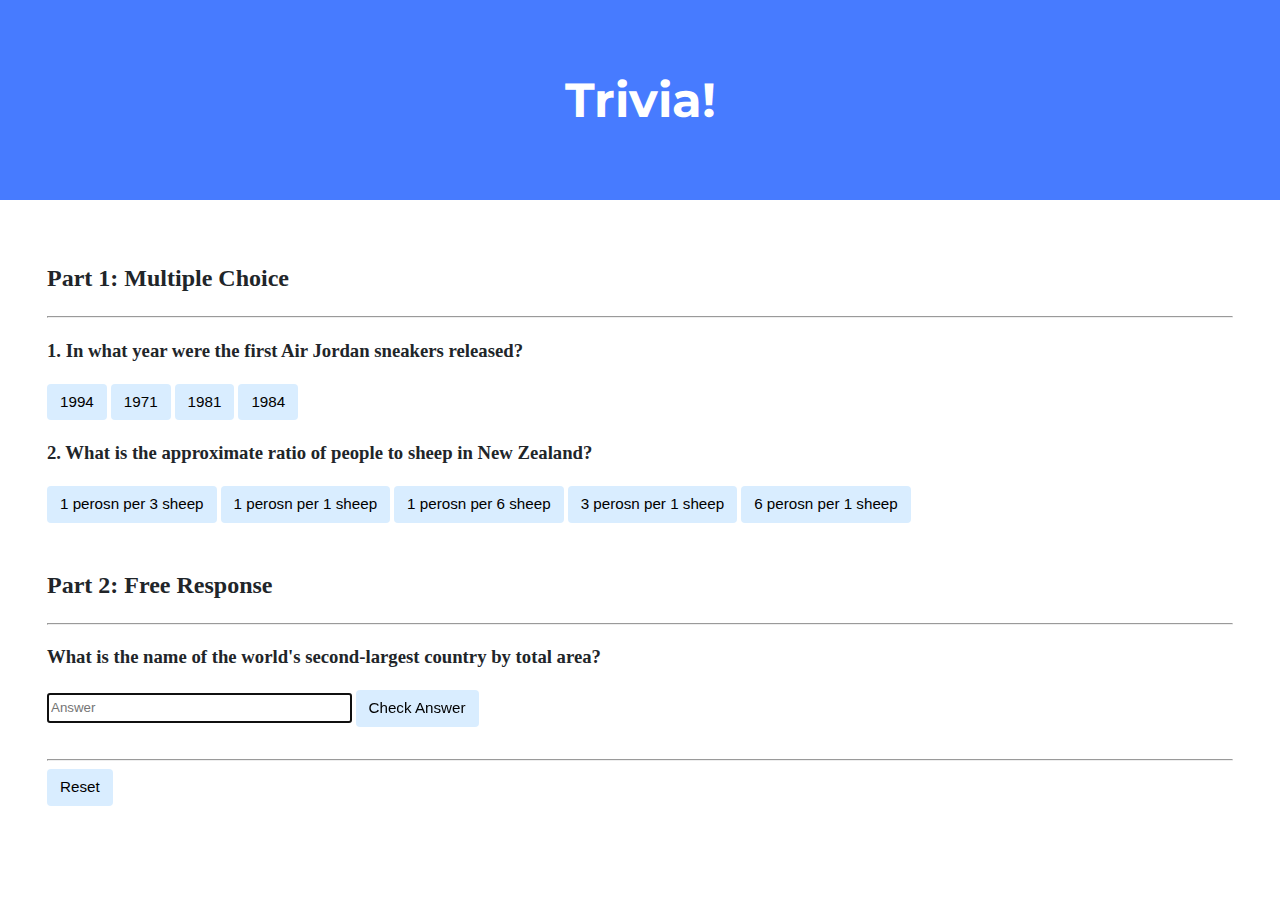
<file: CS50x 2022/Week 8 HTML,CSS,JavaScript/lab8/trivia/index.html>
<!DOCTYPE html>

<html lang="en">
    <head>
        <link href="https://fonts.googleapis.com/css2?family=Montserrat:wght@500&display=swap" rel="stylesheet">
        <link href="styles.css" rel="stylesheet">
        <title>Trivia!</title>
        <script src="https://ajax.googleapis.com/ajax/libs/jquery/3.6.0/jquery.min.js"></script>
        <script>
            $(document).ready(function(){
                $(".correct").click(function(){
                    $(this).siblings("button").removeAttr('style');
                    $(this).siblings('h3.question').children("p.temp").remove(".temp");
                    $(this).css({"background-color": "green", "color": "white"});
                    $(this).siblings('h3.question').append("<p class='temp'><b>Correct!</b></p>");
                    $(this).siblings('h3.question').children("p.temp").css("color", "green");
                });
                $(".incorrect").click(function(){
                    $(this).siblings("button").removeAttr('style');
                    $(this).siblings('h3.question').children("p.temp").remove(".temp");
                    $(this).css({"background-color": "red", "color": "white"});
                    $(this).siblings('h3.question').append("<p class='temp'><b>Incorrect</b></p>");
                    $(this).siblings('h3.question').children("p.temp").css("color", "red");
                });
                $(".reset").click(function(){
                    $("button").removeAttr('style');
                    $("input").removeAttr('style');
                    $("p").remove(".temp");
                });
                $(".submit").click(function(){
                    $(this).siblings('h3.question').children("p.temp").remove(".temp");
                    var answer = $(this).siblings("input").val();
                    if (answer == "Canada"){
                        $(this).siblings('h3.question').append("<p class='temp'><b>Correct!</b></p>");
                        $(this).siblings('h3.question').children("p.temp").css("color", "green");
                        $(this).siblings("input").css({"background-color": "green", "color": "white"});
                    }
                    else {
                        $(this).siblings('h3.question').append("<p class='temp'><b>Incorrect</b></p>");
                        $(this).siblings('h3.question').children("p.temp").css("color", "red");
                        $(this).siblings("input").css({"background-color": "red", "color": "white"});
                    }
                });
            });
        </script>
    </head>
    <body>
        <div class="header">
            <h1>Trivia!</h1>
        </div>
        <div class="container">
            <div class="section">
                <h2>Part 1: Multiple Choice </h2>
                <hr>
                <div>
                    <h3 class="question">
                        1. In what year were the first Air Jordan sneakers released?
                    </h3>
                    <button class="incorrect" type="submit" >1994</button>
                    <button class="incorrect" type="submit" >1971</button>
                    <button class="incorrect" type="submit" >1981</button>
                    <button class="correct" type="submit" >1984</button>
                </div>
                <div>
                    <h3 class="question">
                        2. What is the approximate ratio of people to sheep in New Zealand?
                    </h3>
                    <button class="incorrect" type="submit" >1 perosn per 3 sheep</button>
                    <button class="incorrect" type="submit" >1 perosn per 1 sheep</button>
                    <button class="correct" type="submit" >1 perosn per 6 sheep</button>
                    <button class="incorrect" type="submit" >3 perosn per 1 sheep</button>
                    <button class="incorrect" type="submit" >6 perosn per 1 sheep</button>
                </div>
            </div>
            <div class="section">
                <h2>Part 2: Free Response</h2>
                <hr>
                <h3 class="question">
                    What is the name of the world's second-largest country by total area?
                </h3>
                <input autocomplete="off" autofocus placeholder="Answer" type="text">
                <input class="submit" type="submit" value="Check Answer">
            </div>
            <div class="section">
                <hr>
                <button class="reset" type="submit" >Reset</button>
            </div>
        </div>
    </body>
</html>
</file>
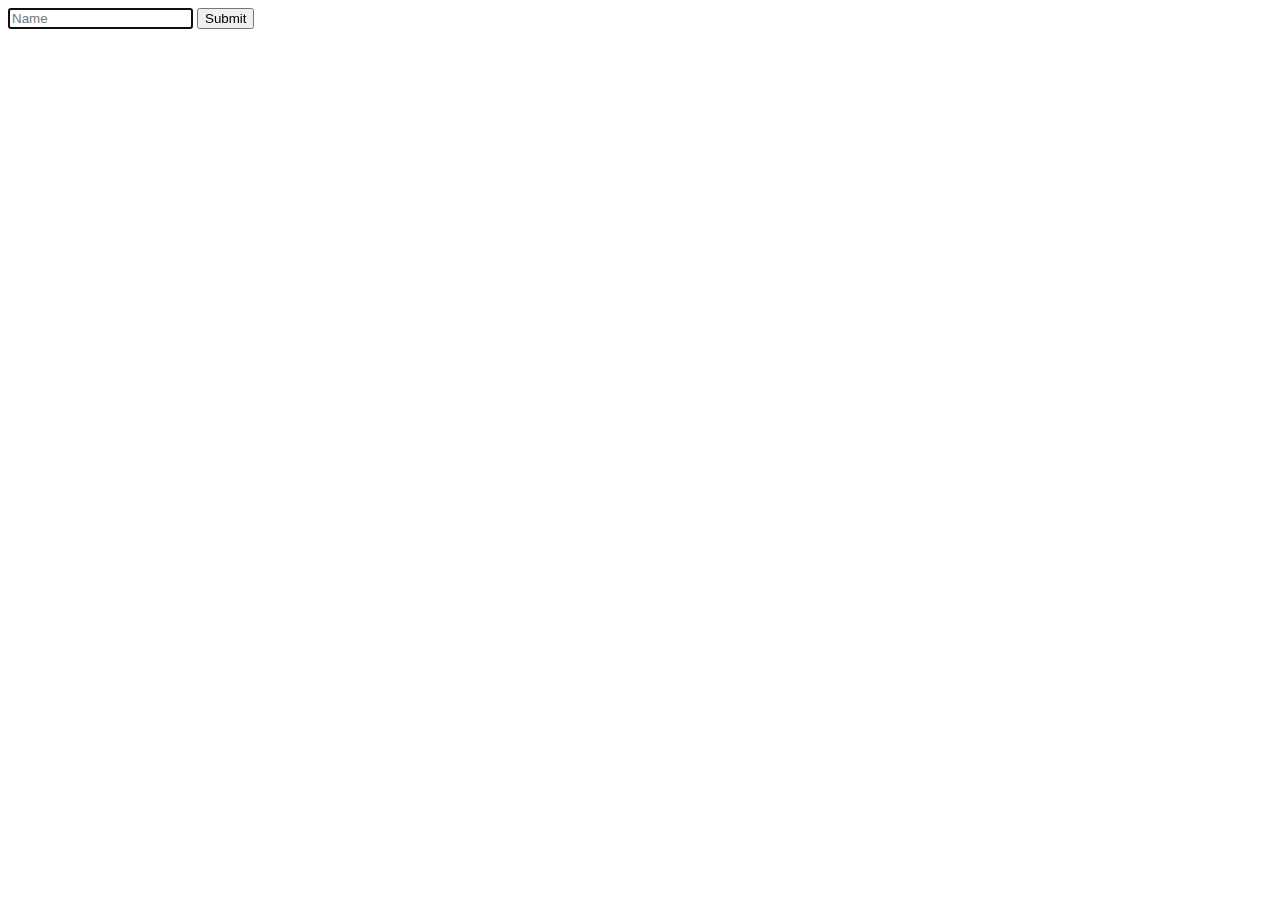
<file: CS50x 2022/Week 9 Flask/src9/hello1/templates/index.html>
<!DOCTYPE html>

<html lang="en">
    <head>
        <meta name="viewport" content="initial-scale=1, width=device-width">
        <title>hello</title>
    </head>
    <body>
        <form action="/greet" method="get">
            <input autocomplete="off" autofocus name="name" placeholder="Name" type="text">
            <input type="submit">
        </form>
    </body>
</html>
</file>
<file: CS50x 2022/Week 8 HTML,CSS,JavaScript/lab8/trivia/styles.css>
body {
    background-color: #fff;
    color: #212529;
    font-size: 1rem;
    font-weight: 400;
    line-height: 1.5;
    margin: 0;
    text-align: left;
}

.container {
    margin-left: auto;
    margin-right: auto;
    padding-left: 15px;
    padding-right: 15px;
}

.header {
    background-color: #477bff;
    color: #fff;
    margin-bottom: 2rem;
    padding: 2rem 1rem;
    text-align: center;
}

.section {
    padding: 0.5rem 2rem 1rem 2rem;
}

.section:hover {
    background-color: #f5f5f5;
    transition: color 2s ease-in-out, background-color 0.15s ease-in-out;
}

h1 {
    font-family: 'Montserrat', sans-serif;
    font-size: 48px;
}

button, input[type="submit"] {
    background-color: #d9edff;
    border: 1px solid transparent;
    border-radius: 0.25rem;
    font-size: 0.95rem;
    font-weight: 400;
    line-height: 1.5;
    padding: 0.375rem 0.75rem;
    text-align: center;
    transition: color 0.15s ease-in-out, background-color 0.15s ease-in-out, border-color 0.15s ease-in-out, box-shadow 0.15s ease-in-out;
    vertical-align: middle;
}

button[type="submit"]:hover {
    background-color: #999999;
    transition: color 0.15s ease-in-out, background-color 0.15s ease-in-out, border-color 0.15s ease-in-out, box-shadow 0.15s ease-in-out;
}

input[type="submit"]:hover {
    background-color: #999999;
    transition: color 0.15s ease-in-out, background-color 0.15s ease-in-out, border-color 0.15s ease-in-out, box-shadow 0.15s ease-in-out;
}

input[type="text"] {
    line-height: 1.8;
    width: 25%;
}

input[type="text"]:hover {
    background-color: #f5f5f5;
    transition: color 2s ease-in-out, background-color 0.15s ease-in-out;
}
</file>
